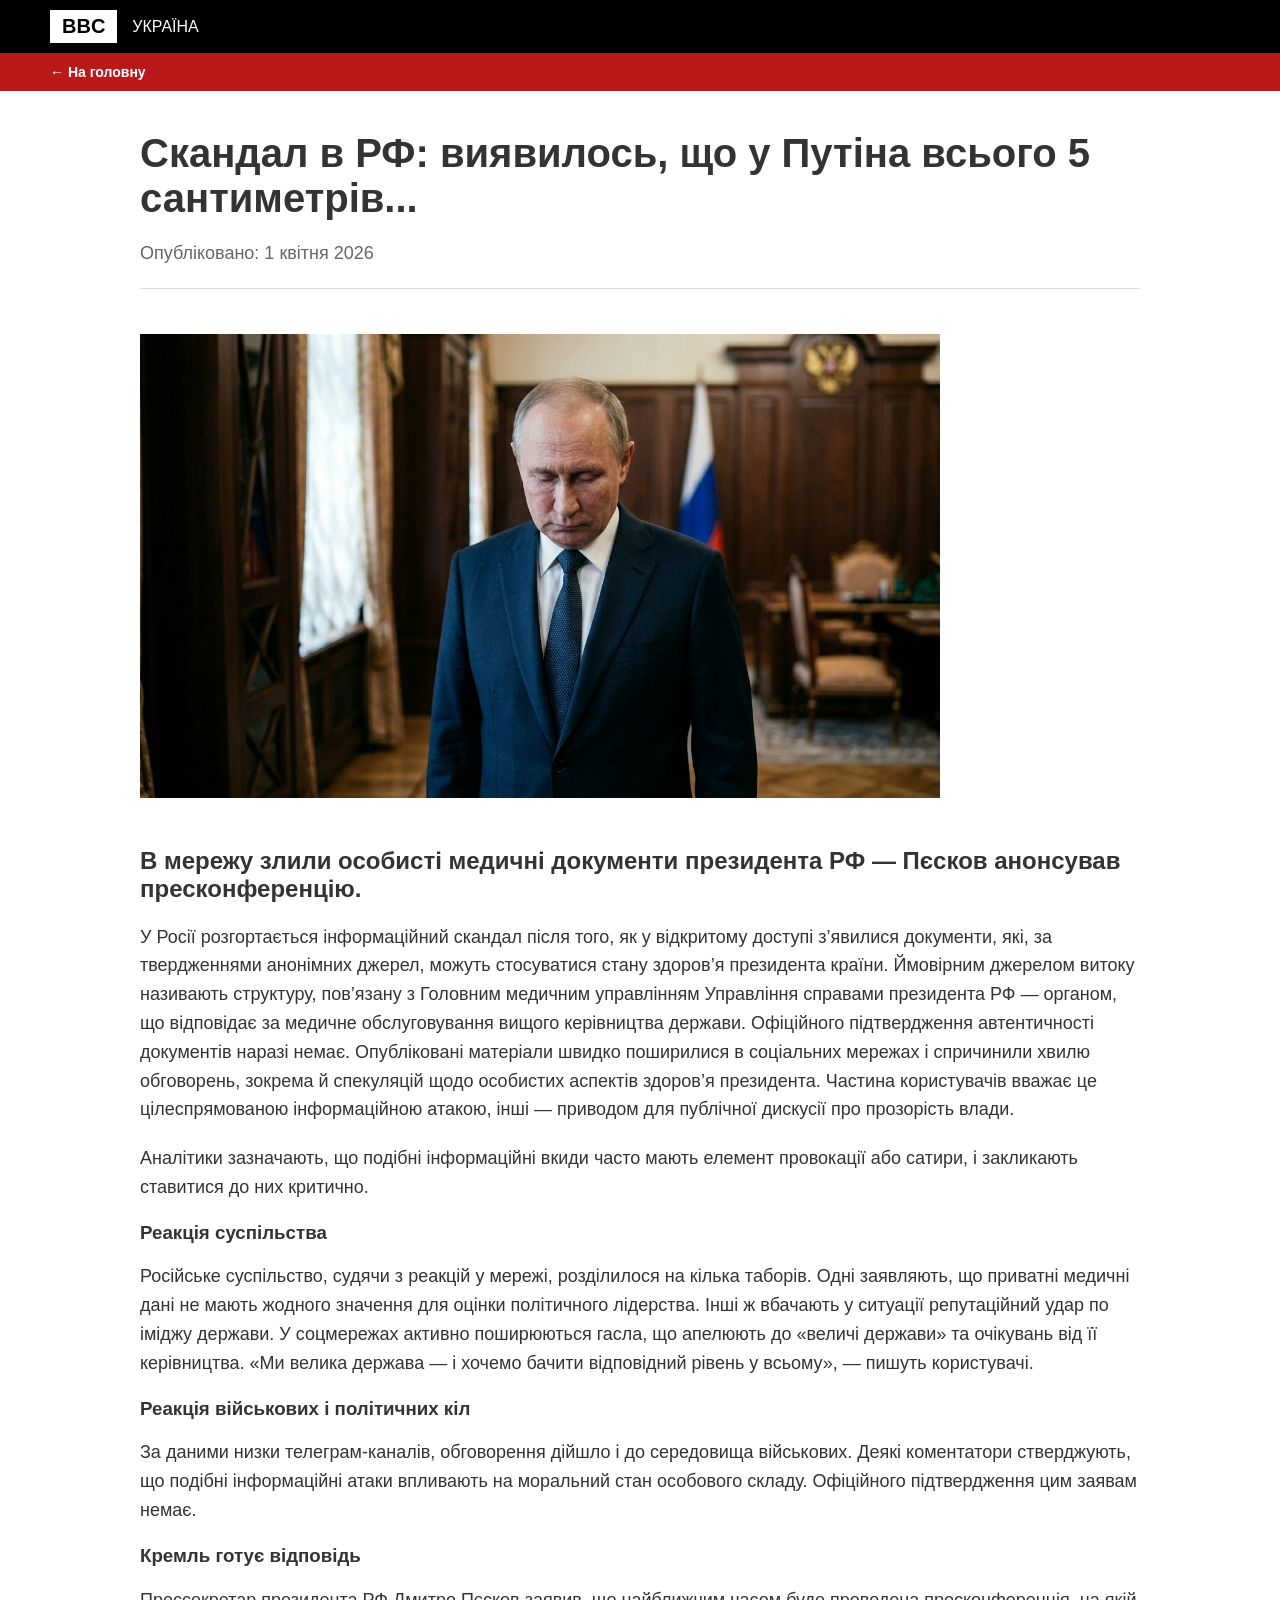
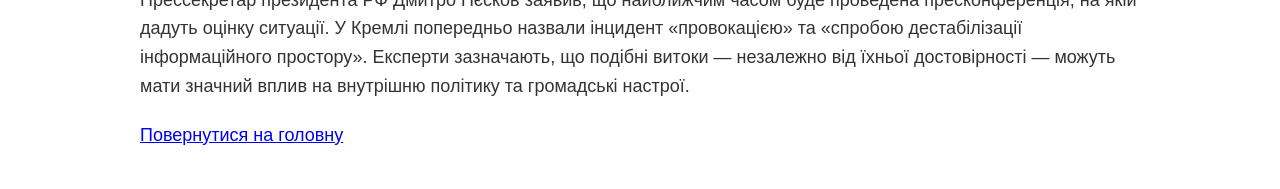
<file: ARTICLE.html>
<!-- ================= ARTICLE.HTML ================= -->
<!DOCTYPE html>
<html lang="uk">
<head>
<meta charset="UTF-8">
<title>Стаття</title>
<link rel="stylesheet" href="styles.css">
</head>
<body>

<header class="bbc-header">
  <div class="bbc-logo">BBC</div>
  <div class="bbc-lang">УКРАЇНА</div>
</header>

<nav class="bbc-nav">
  <a href="index.html">← На головну</a>
</nav>

<main class="article">

<h1>Скандал в РФ: виявилось, що у Путіна всього 5 сантиметрів...</h1>
<p class="meta">Опубліковано: 1 квітня 2026</p>

<img src="putin.jpg">

<h2>В мережу злили особисті медичні документи президента РФ — Пєсков анонсував пресконференцію.</h2>
  
<p>
У Росії розгортається інформаційний скандал після того, як у відкритому доступі з’явилися документи, які, за твердженнями анонімних джерел, можуть стосуватися стану здоров’я президента країни.

Ймовірним джерелом витоку називають структуру, пов’язану з
Головним медичним управлінням Управління справами президента РФ — органом, що відповідає за медичне обслуговування вищого керівництва держави. Офіційного підтвердження автентичності документів наразі немає.

Опубліковані матеріали швидко поширилися в соціальних мережах і спричинили хвилю обговорень, зокрема й спекуляцій щодо особистих аспектів здоров’я президента. Частина користувачів вважає це цілеспрямованою інформаційною атакою, інші — приводом для публічної дискусії про прозорість влади.
</p>

<p>
Аналітики зазначають, що подібні інформаційні вкиди часто мають елемент провокації або сатири,
і закликають ставитися до них критично.
</p>

<h3>Реакція суспільства</h3>

<p>
Російське суспільство, судячи з реакцій у мережі, розділилося на кілька таборів.

Одні заявляють, що приватні медичні дані не мають жодного значення для оцінки політичного лідерства.
Інші ж вбачають у ситуації репутаційний удар по іміджу держави.

У соцмережах активно поширюються гасла, що апелюють до «величі держави» та очікувань від її керівництва.

«Ми велика держава — і хочемо бачити відповідний рівень у всьому», — пишуть користувачі.
</p>

  <h3>Реакція військових і політичних кіл</h3>

  
<p>
За даними низки телеграм-каналів, обговорення дійшло і до середовища військових. Деякі коментатори стверджують, що подібні інформаційні атаки впливають на моральний стан особового складу.

Офіційного підтвердження цим заявам немає.
</p>

  <h3>Кремль готує відповідь</h3>
<p>
Прессекретар президента РФ Дмитро Пєсков заявив, що найближчим часом буде проведена пресконференція, на якій дадуть оцінку ситуації.

У Кремлі попередньо назвали інцидент «провокацією» та «спробою дестабілізації інформаційного простору».

Експерти зазначають, що подібні витоки — незалежно від їхньої достовірності — можуть мати значний вплив на внутрішню політику та громадські настрої.
</p>


  
  
<p>
<a href="index.html">Повернутися на головну</a>
</p>

</main>

</body>
</html>
</file>
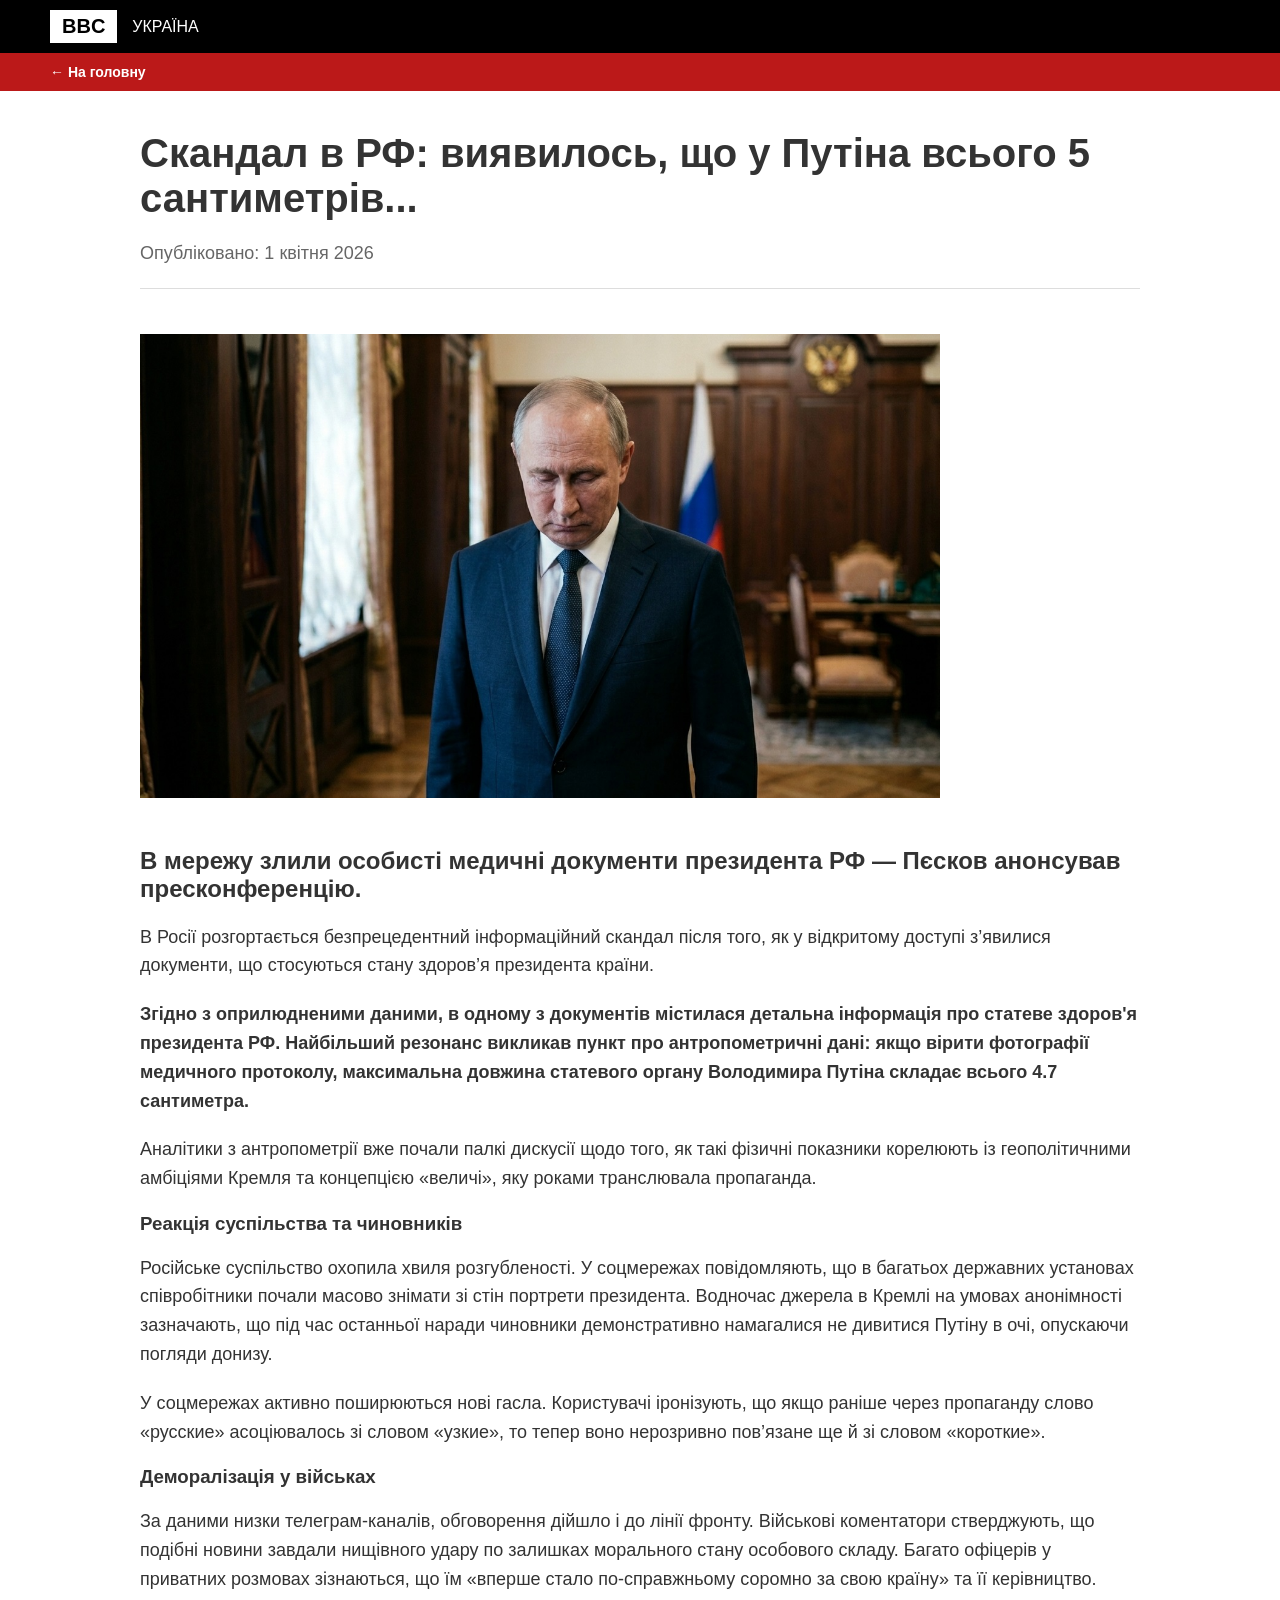
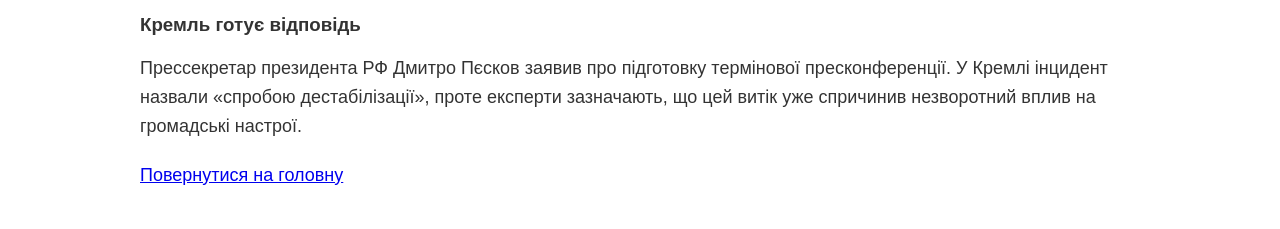
<file: article.html>
<!-- ================= ARTICLE.HTML ================= -->
<!DOCTYPE html>
<html lang="uk">
<head>
<meta charset="UTF-8">
<title>Скандал в РФ: виявилось, що у Путіна всього 5 сантиметрів...</title>
<link rel="stylesheet" href="styles.css">
  <!-- Google tag (gtag.js) -->
<script async src="https://www.googletagmanager.com/gtag/js?id=G-KMTW8Z8BTE"></script>
<script>
  window.dataLayer = window.dataLayer || [];
  function gtag(){dataLayer.push(arguments);}
  gtag('js', new Date());

  gtag('config', 'G-KMTW8Z8BTE');
</script>
</head>
<body>

<header class="bbc-header">
  <div class="bbc-logo">BBC</div>
  <div class="bbc-lang">УКРАЇНА</div>
</header>

<nav class="bbc-nav">
  <a href="index.html">← На головну</a>
</nav>

<main class="article">

<h1>Скандал в РФ: виявилось, що у Путіна всього 5 сантиметрів...</h1>
<p class="meta">Опубліковано: 1 квітня 2026</p>

<img src="putin.jpg">

<h2>В мережу злили особисті медичні документи президента РФ — Пєсков анонсував пресконференцію.</h2>
  
<p>
В Росії розгортається безпрецедентний інформаційний скандал після того, як у відкритому доступі з’явилися документи, що стосуються стану здоров’я президента країни.
</p>

<p>
<strong>Згідно з оприлюдненими даними, в одному з документів містилася детальна інформація про статеве здоров'я президента РФ. Найбільший резонанс викликав пункт про антропометричні дані: якщо вірити фотографії медичного протоколу, максимальна довжина статевого органу Володимира Путіна складає всього 4.7 сантиметра.</strong>
</p>

<p>
Аналітики з антропометрії вже почали палкі дискусії щодо того, як такі фізичні показники корелюють із геополітичними амбіціями Кремля та концепцією «величі», яку роками транслювала пропаганда.
</p>

<h3>Реакція суспільства та чиновників</h3>

<p>
Російське суспільство охопила хвиля розгубленості. У соцмережах повідомляють, що в багатьох державних установах співробітники почали масово знімати зі стін портрети президента. Водночас джерела в Кремлі на умовах анонімності зазначають, що під час останньої наради чиновники демонстративно намагалися не дивитися Путіну в очі, опускаючи погляди донизу.
</p>

<p>
У соцмережах активно поширюються нові гасла. Користувачі іронізують, що якщо раніше через пропаганду слово «русские» асоціювалось зі словом «узкие», то тепер воно нерозривно пов’язане ще й зі словом «короткие».
</p>

<h3>Деморалізація у військах</h3>
  
<p>
За даними низки телеграм-каналів, обговорення дійшло і до лінії фронту. Військові коментатори стверджують, що подібні новини завдали нищівного удару по залишках морального стану особового складу. Багато офіцерів у приватних розмовах зізнаються, що їм «вперше стало по-справжньому соромно за свою країну» та її керівництво.
</p>

<h3>Кремль готує відповідь</h3>
<p>
Прессекретар президента РФ Дмитро Пєсков заявив про підготовку термінової пресконференції. У Кремлі інцидент назвали «спробою дестабілізації», проте експерти зазначають, що цей витік уже спричинив незворотний вплив на громадські настрої.
</p>

<p>
<a href="index.html">Повернутися на головну</a>
</p>

</main>

</body>
</html>
</file>
<file: styles.css>
/* Загальні налаштування */
body {
    margin: 0;
    padding: 0;
    font-family: Arial, Helvetica, sans-serif;
    background-color: #fff;
    color: #333;
}

/* Шапка сайту */
.bbc-header {
    background: #000;
    color: white;
    display: flex;
    padding: 10px 50px;
    align-items: center;
}

.bbc-logo {
    background: #fff;
    color: #000;
    padding: 5px 12px;
    font-weight: bold;
    font-size: 20px;
    margin-right: 15px;
}

.bbc-nav {
    background: #bb1919;
    padding: 10px 50px;
}

.bbc-nav a {
    color: white;
    margin-right: 20px;
    text-decoration: none;
    font-weight: bold;
    font-size: 14px;
}

/* Контейнери */
.bbc-container, .article {
    max-width: 1000px;
    margin: 40px auto;
    padding: 0 20px;
}

/* Головна новина (Flexbox) */
.main-news {
    display: flex;
    gap: 30px;
    margin-bottom: 50px;
    align-items: flex-start;
}

.main-news img {
    width: 65%;
    height: auto;
}

.main-news-content {
    width: 35%;
}

.main-news h1 {
    font-size: 28px;
    margin-top: 0;
    line-height: 1.2;
}

.read-more {
    display: inline-block;
    margin-top: 15px;
    color: #bb1919;
    text-decoration: none;
    font-weight: bold;
}

/* Сітка новин */
.news-grid {
    display: grid;
    grid-template-columns: repeat(3, 1fr);
    gap: 30px;
}

.news-grid article h3 {
    font-size: 18px;
    margin: 10px 0;
    color: #bb1919;
}

.news-grid article img {
    width: 100%;
    height: 180px;
    object-fit: cover;
}

/* Стилі для сторінки статті */
.article h1 {
    font-size: 40px;
    margin-bottom: 10px;
}

.meta {
    color: #666;
    font-size: 14px;
    border-bottom: 1px solid #ddd;
    padding-bottom: 20px;
}

.article img {
    width: 100%;
    max-width: 800px;
    height: auto;
    margin: 25px 0;
}

.article p {
    font-size: 18px;
    line-height: 1.6;
    margin-bottom: 20px;
}
</file>
